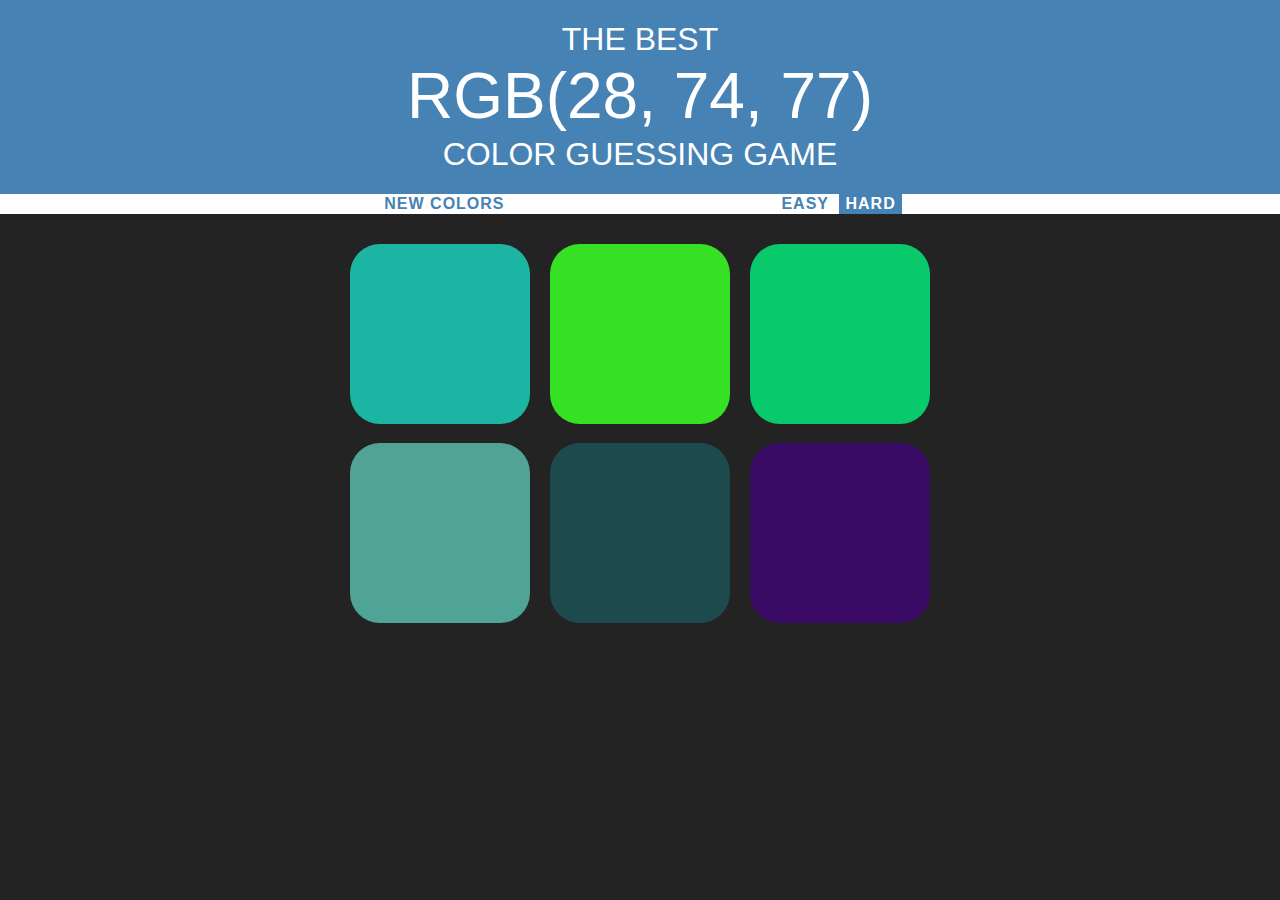
<file: index.html>
<!DOCTYPE html>
<html>
<head>
	<title>The Best Game Ever</title>
	<link rel="stylesheet" type="text/css" href="color.css">
</head>
<body>
<h1>THE BEST 
<br>
<span id="colorDis">RGB</span> 
<br>
COLOR GUESSING GAME </h1>
<div id="stripe">
	    <button id="reset">New Colors</button>
		<span id="msg"></span>
		<button class="mode">Easy</button>
		<button class="mode  selected" >Hard</button>
</div>


<div id="container">
	<div class="square"></div>
    <div class="square"></div>
    <div class="square"></div>
    <div class="square"></div>
    <div class="square"></div>  
    <div class="square"></div>
</div>





<script type="text/javascript" src="color.js"></script>
</body>
</html>
</file>
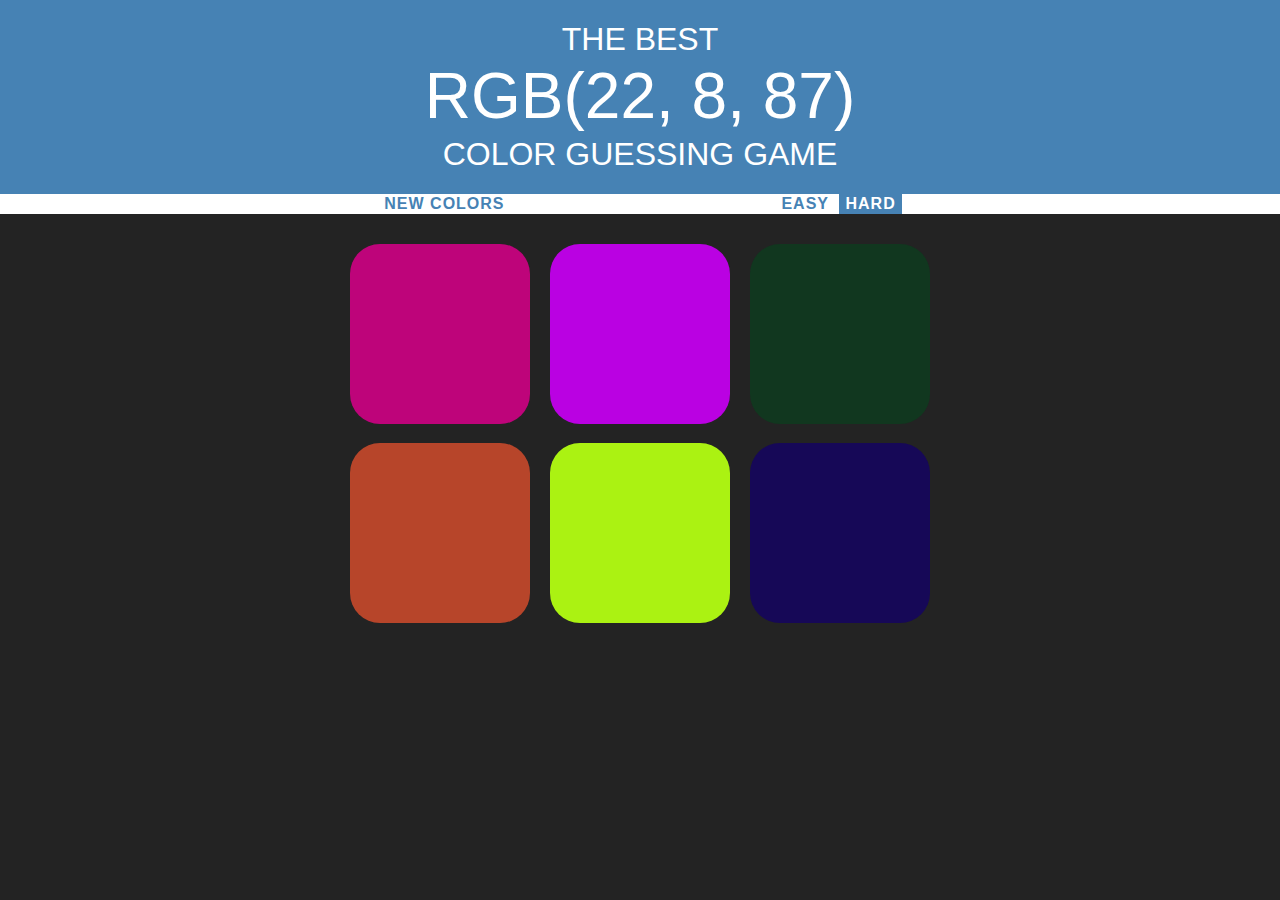
<file: color.html>
<!DOCTYPE html>
<html>
<head>
	<title>The Best Game Ever</title>
	<link rel="stylesheet" type="text/css" href="color.css">
</head>
<body>
<h1>THE BEST 
<br>
<span id="colorDis">RGB</span> 
<br>
COLOR GUESSING GAME </h1>
<div id="stripe">
	    <button id="reset">New Colors</button>
		<span id="msg"></span>
		<button class="mode">Easy</button>
		<button class="mode  selected" >Hard</button>
</div>


<div id="container">
	<div class="square"></div>
    <div class="square"></div>
    <div class="square"></div>
    <div class="square"></div>
    <div class="square"></div>  
    <div class="square"></div>
</div>





<script type="text/javascript" src="color.js"></script>
</body>
</html>
</file>
<file: color.css>
body{
	background: #232323;
	margin: 0;
	font-family: Arial, Helvetica, sans-serif;
}
h1{
	color: white;
	line-height: 1.2;
	background-color: steelblue;
	font-weight: normal;
	text-align: center;
	margin: 0;
	text-transform: uppercase;
	padding: 20px 0;
	transition: background 1.0s;
}
.square{
	width: 30%;
	background: purple;
	padding-top: 30%; 
	float: left;
	margin: 1.66%;

}
#container{
max-width: 600px;
margin: 20px auto;

}
#stripe{
background:white; 
height: : 40px;
text-align: center;
}
.selected{
	background:steelblue;
	color: white;
}
#colorDis{
	font-size: 200%;
}
button{
	border: none;
	background:none;
	text-transform: uppercase;
	height: 100%;
	font-weight: 700;
	color: steelblue;
	letter-spacing: 1px;
	font-size: inherit;
	transition: all .4s;
	outline: none;;
}
#msg{

	display: inline-block;
	width: 20%;
}
button:hover{
	color: white;
	background-color: steelblue;
}
.square{
	border-radius: 30px;
	transition: background 0.7s;
}
</file>
